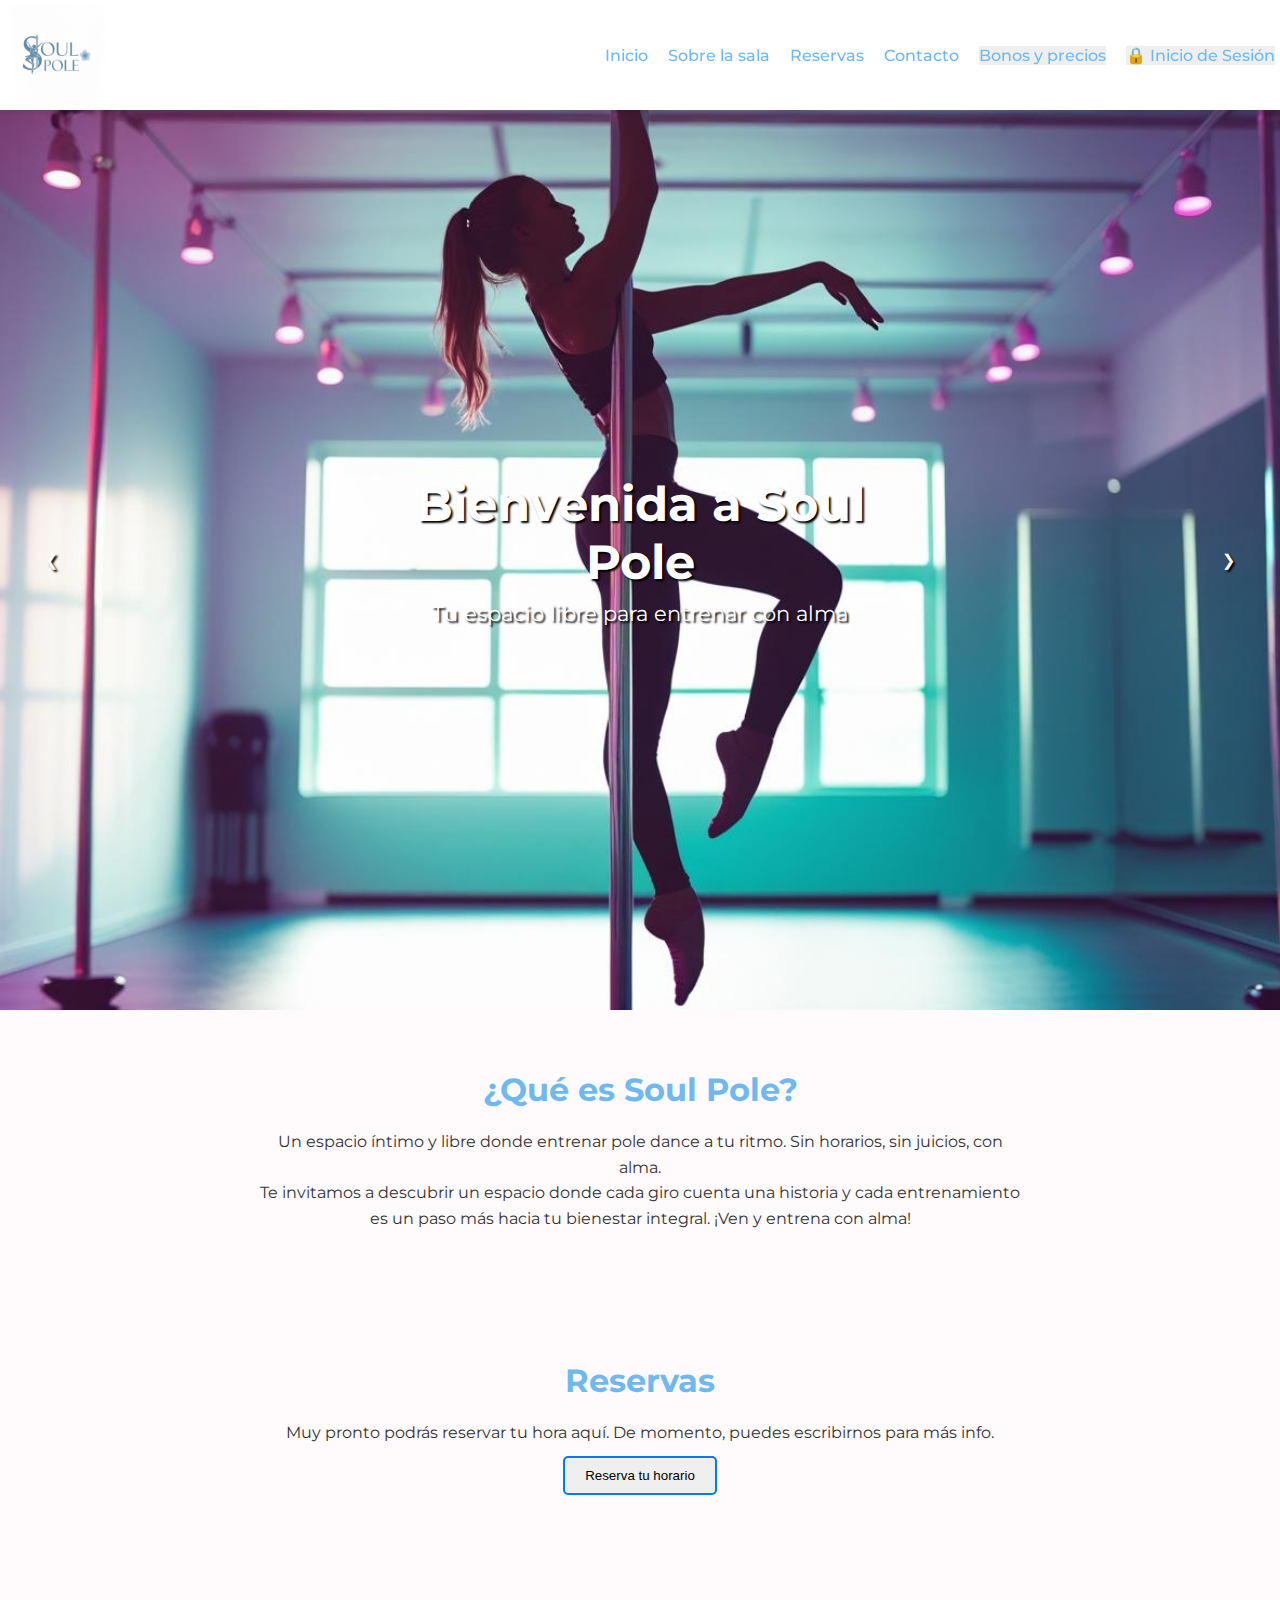
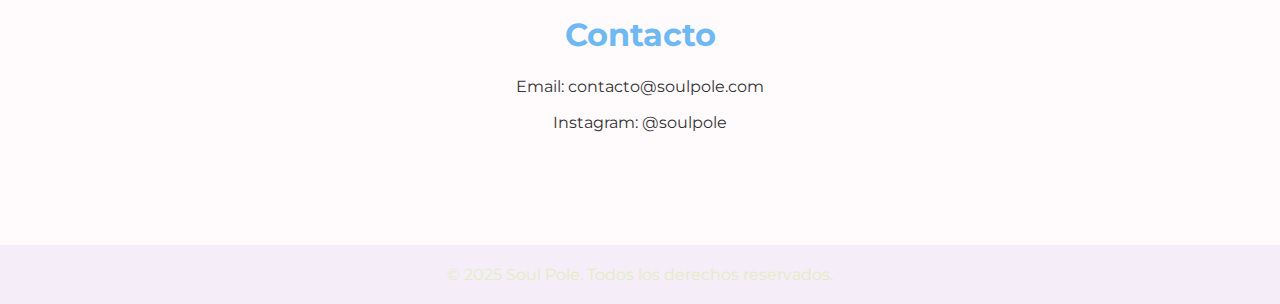
<file: index.html>
<!DOCTYPE html>
<html lang="es">
<head>
    <meta charset="UTF-8" />
    <meta name="viewport" content="width=device-width, initial-scale=1.0"/>
    <title>Soul Pole</title>
    <link rel="stylesheet" href="styles.css" /> <link href="https://fonts.googleapis.com/css2?family=Montserrat:wght@400;500;700&display=swap" rel="stylesheet">
</head>
<body>

    <header class="main-header">
        <a href="#" class="logo-link">
            <img class="logo-flor" src="imagenes/logoTitulo.png" alt="Flor de cerezo" />
        </a>
        <nav>
            <ul>
                <li><a href="#">Inicio</a></li>
                <li><a href="#sobre">Sobre la sala</a></li>
                <li><a href="#reservas">Reservas</a></li>
                <li><a href="#contacto">Contacto</a></li>
                <li><button onclick="bonosPrecios()"> Bonos y precios</button></li>
                <li><button onclick="irAInicioDeSesion()">🔒 Inicio de Sesión</button></li>
            </ul>
        </nav>
    </header>
   <div id="bonos-modal" class="modal-container">
    <div class="modal-card">
        <button class="cerrar-modal" onclick="cerrarBonosPrecios()">&times;</button>
        
        <div id="bonos-info">
            <h2>💰 Precios y Bonos 💰</h2>
            
            <div class="bono" onclick="comprarBono('Bono 4 clases', 30)">
                <h3>Bono 4 clases</h3>
                <p><strong>Precio:</strong> 30€</p>
            </div>
            
            <div class="bono" onclick="comprarBono('Bono 10 clases', 80)">
                <h3>Bono 10 clases</h3>
                <p><strong>Precio:</strong> 80€</p>
            </div>
            
            <div class="bono" onclick="comprarBono('Clase suelta', 10)">
                <h3>Clase suelta</h3>
                <p><strong>Precio:</strong> 10€</p>
            </div>
        </div>

        <div id="pago-info" style="display: none;">
            <h2>Pagar <span id="bono-elegido"></span></h2>
            <p>Total a pagar: <strong id="precio-total"></strong></p>

            <form id="pago-form">
                <input type="text" placeholder="Número de Tarjeta" required>
                <input type="text" placeholder="MM/AA" required>
                <input type="text" placeholder="CVV" required>
                <button type="submit">Pagar Ahora</button>
            </form>

            <button class="volver-btn" onclick="volverABonos()">← Volver a Bonos</button>
        </div>
    </div>
</div>

    <section class="hero">
        <div class="hero-carrusel">
            <img src="imagenes/salaPole.jpg"
                alt="sala de pole" class="carrusel-img active" loading="lazy">
            <img src="imagenes/contraluz.jpg" 
                
                alt="Chicas haciendo pole en contraluz" class="carrusel-img" loading="lazy">
            <img src="imagenes/imagenpole.jpg"
                  alt="otra imagen de soulpole" class="carrusel-img" loading="lazy">
            <button class="carrusel-nav prev" onclick="changeSlide(-1)">&#10094;</button>
            <button class="carrusel-nav next" onclick="changeSlide(1)">&#10095;</button>
        </div> <div class="hero-text">
            <h1>Bienvenida a Soul Pole</h1>
            <p>Tu espacio libre para entrenar con alma</p>
        </div>
    </section>

    <section id="sobre" class="info">
        <h2>¿Qué es Soul Pole?</h2>
        <p>Un espacio íntimo y libre donde entrenar pole dance a tu ritmo. Sin horarios, sin juicios, con alma.
            <br>Te invitamos a descubrir un espacio donde cada giro cuenta una historia
             y cada entrenamiento es un paso más hacia tu bienestar integral. ¡Ven y entrena con alma!
        </p>
    </section>

    <section id="reservas" class="info">
        <h2>Reservas</h2>
        <p>Muy pronto podrás reservar tu hora aquí. De momento, puedes escribirnos para más info.</p>
        <button class = "reserva "onclick="verificarSesionYReservar()">Reserva tu horario</button>

        <div id="formulario-reserva" style="display:none;">
            <h3>Reserva tu espacio</h3>
            
            <label for="barra">Elige tu barra:</label>
            <select id="barra">
                <option value="barra1">Barra 1</option>
                <option value="barra2">Barra 2</option>
                <option value="barra3">Barra 3</option>
            </select>
            
            <label for="fecha">Elige la fecha:</label>
            <input type="date" id="fecha">
            
            <label for="hora">Elige la hora:</label>
            <input type="time" id="hora">
            
            <button onclick="procesarReserva()">Confirmar Reserva</button>
        </div>

    </section>

    <section id="contacto" class="info">
        <h2>Contacto</h2>
        <p>Email: contacto@soulpole.com</p>
        <p>Instagram: @soulpole</p>
    </section>

    <footer>
        <p>&copy; 2025 Soul Pole. Todos los derechos reservados.</p>
    </footer>

    <script src="script.js"></script> 
</body>
</html>
</file>
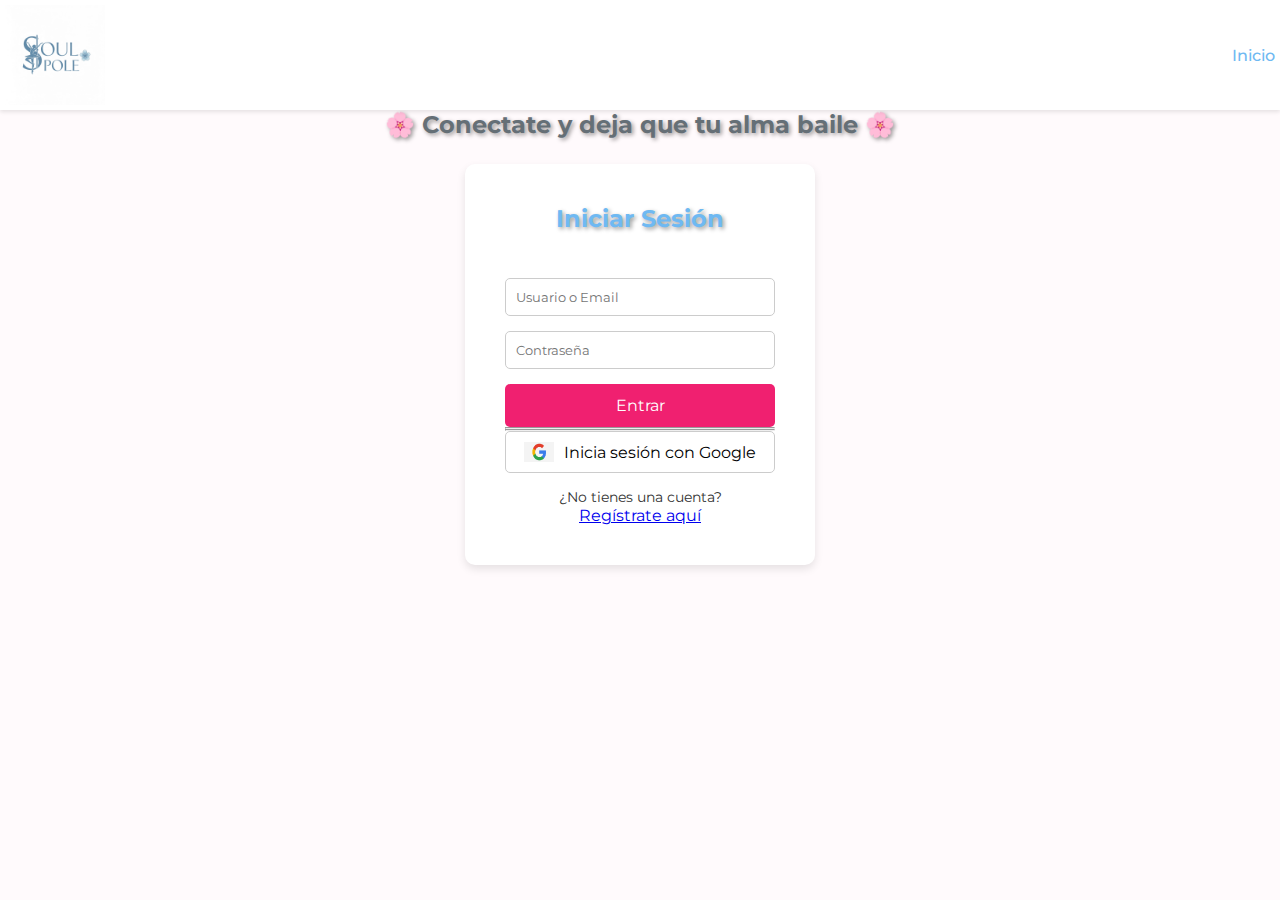
<file: login.html>
<!DOCTYPE html>
<html lang="es">
<head>
    <meta charset= "UTF-8">
    <meta name="viewport" content="width=device-width, initial-scale=1.0">
    <title>Inicio de sesión - Soul Pole</title>
    <link rel="stylesheet" href="styles.css">
    <link rel="stylesheet" href="form_styles.css">
    <link href="https://fonts.googleapis.com/css2?family=Montserrat:wght@400;500;700&display=swap" rel="stylesheet">
</head>
  
<body>
    <header class="main-header">
        <a href="#" class="logo-link">
            <img class="logo-flor" src="imagenes/logoTitulo.png" alt="Flor de cerezo" />
        </a>
        <nav>
            <ul>
                <li><a href="index.html">Inicio</a></li>
               
            </ul>
        </nav>
    </header>
    <h2>🌸 Conectate y deja que tu alma baile 🌸</h2>


    <section class="Inicio">
        <div class="login-container">
            <h2> Iniciar Sesión</h2>
            <form class="login-form">
                <input type="text" id="username" placeholder="Usuario o Email" required>
                <input type="password" id="password" placeholder="Contraseña" required>
                <button type="submit">Entrar</button>
            </form>
              <hr>
                <hr>
            <button class="social_login">
                <img src="imagenes/logo-google.jpg" alt="Google">
                Inicia sesión con Google
            </button>
        
        
            <p class="register-link">¿No tienes una cuenta? </p>
            <a href="register.html">Regístrate aquí</a>
        </div>
    </section>
</body>
</html>
</file>
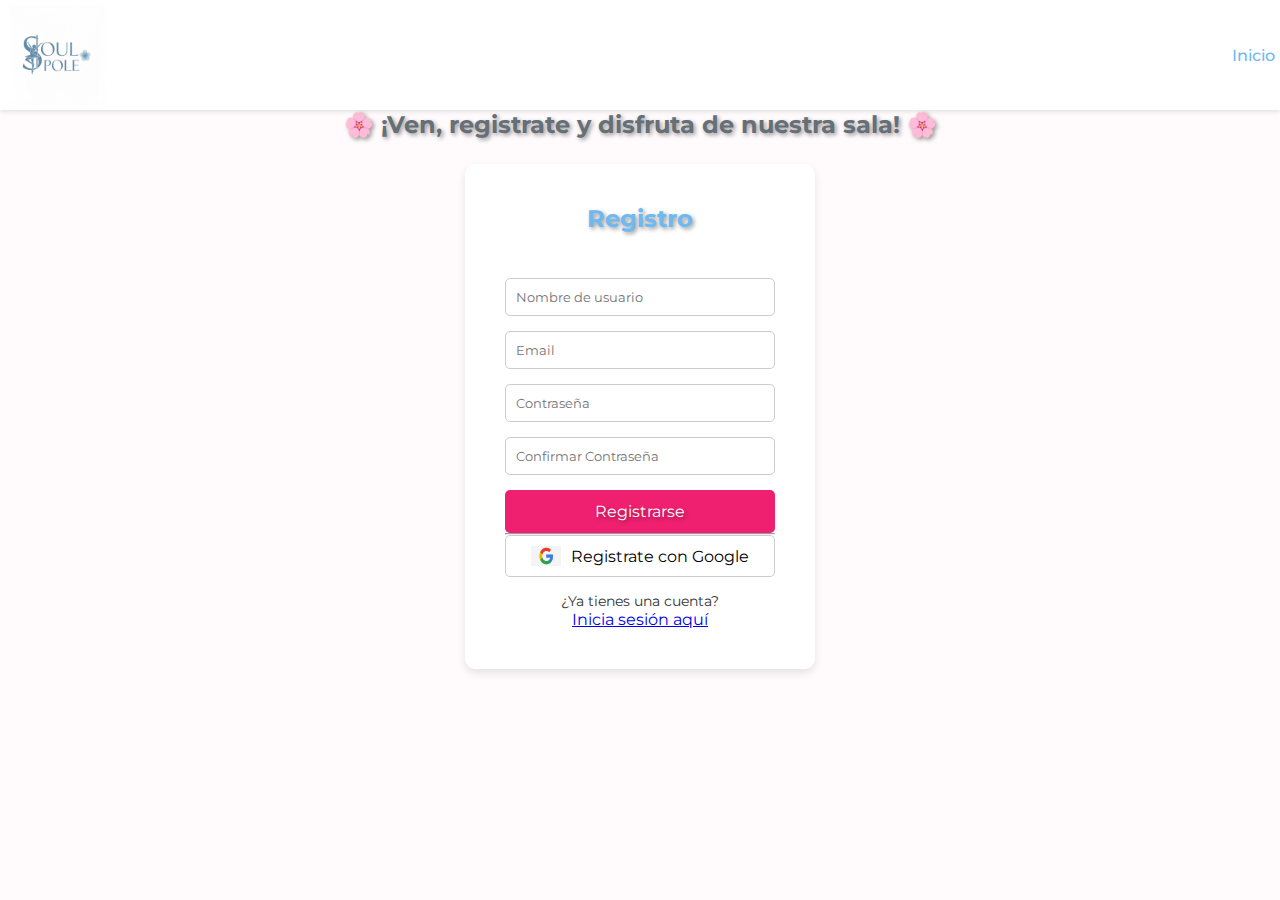
<file: register.html>
<!DOCTYPE html>
<html lang="es">
<head>
    <meta charset="UTF-8">
    <meta name="viewport" content="width=device-width, initial-scale=1.0">
    <title>Registro - Soul Pole</title>
    <link rel="stylesheet" href="styles.css">
    <link rel="stylesheet" href="form_styles.css">
    <link href="https://fonts.googleapis.com/css2?family=Montserrat:wght@400;500;700&display=swap" rel="stylesheet">
</head>
 
<body>
    <header class="main-header">
        <a href="#" class="logo-link">
            <img class="logo-flor" src="imagenes/logoTitulo.png" alt="Flor de cerezo" />
        </a>
        <nav>
            <ul>
                <li><a href="index.html">Inicio</a></li>
                
            </ul>
        </nav>
    </header>
    <h2>🌸 ¡Ven, registrate y disfruta de nuestra sala! 🌸</h2>

    <div class="register-container">
        <h2>Registro</h2>
        <form class="register-form">
            <input type="text" id="username" placeholder="Nombre de usuario" required>
            <input type="email" id="email" placeholder="Email" required>
            <input type="password" id="password" placeholder="Contraseña" required>
            <input type="password" id="confirm-password" placeholder="Confirmar Contraseña" required>
            <button class= "boton" type="submit">Registrarse</button>
        </form>
        <hr>
        <button class="social_login">
            <img src="imagenes/logo-google.jpg" alt="Google">
            Registrate con Google
        </button>
        <p class="register-link">¿Ya tienes una cuenta? </p>
        <a href="login.html">Inicia sesión aquí</a>
    </div>
</body>
</html>
</file>
<file: styles.css>
* {
    margin: 0;
    padding: 0;
    box-sizing: border-box;
}
/* Estilos globales del cuerpo*/
body {
    font-family: 'Montserrat', sans-serif;
    color: #333;
    background-color: #fffafc;
}
/*Estilos del encabezado*/
.main-header {
    display: flex;
    justify-content: space-between;
    align-items: center;
    padding: 5px 5px;
    background-color: #ffffff;
    box-shadow: 0 2px 4px rgba(0,0,0,0.1);
    position: sticky;
    top: 0;
    z-index: 100; /* Lo puse más alto para asegurar que esté por encima */
}

.logo-link {
    display: flex;
    align-items: center;
    text-decoration: none;
}

.logo-flor{
    width: 100px;
    height: auto;
}

nav ul {
    list-style: none;
    display: flex;
    gap: 20px;
    align-items: center;
}

nav a, nav button {
    text-decoration: none;
    color: #6fb9f2;
    font-weight: 500;
    transition: color 0.3s ease;
    background-color: none;
    border: none;
    padding: 0;
    font-family: 'Montserrat', sans-serif;
    cursor: pointer;
    font-size: 1em;
}

nav a:hover, nav button:hover {
    color: #f02070; /* Color de hover para los enlaces */
}
/* Estilos de la seccion carrusel e informacion*/
.hero {
    position: relative;
    width: 100%;
    height: 100vh;
    overflow: hidden;
}

.hero-carrusel {
    position: absolute;
    top: 0;
    left: 0;
    width: 100%;
    height: 100%;
    z-index: 6; /*imagenes detras del texto*/
}

.hero-carrusel .carrusel-img {
    position: absolute;
    top: 0;
    left: 0;
    width: 100%;
    height: 100%;
    object-fit: cover;
    opacity: 0; 
    transition: opacity 1s ease-in-out; /* Transición suave */
}

.hero-carrusel .carrusel-img.active {
    opacity: 1; /* La imagen con la clase 'active' se muestra */
}
/* Estilos para los botones de navegación del carrusel */
.carrusel-nav {
    position: absolute;
    top: 50%;
    transform: translateY(-50%);
    background-color: transparent; /* Fondo semitransparente */
    color: white; /* Color de las flechas */
    border: none;
    padding: 0;
    font-size: 2em; /* Tamaño de la flecha */
    cursor: pointer;
    z-index: 15; /* Asegura que estén por encima de la capa oscura y las imágenes */
    border-radius: 50%; /* Opcional: para que sean redondos */
    transition: color 0.3s ease;
}

.carrusel-nav:hover {
    background-color: transparent; 

}

.carrusel-nav.prev {
    left: 20px; /* Posiciona la flecha izquierda */
}

.carrusel-nav.next {
    right: 20px; /* Posiciona la flecha derecha */
}
/* Media query para pantallas pequeñas */
@media (max-width: 768px) {
    .carrusel-nav {
        padding: 15px 20px; /* Mayor área de toque */
        font-size: 2.5em; /* Flecha más grande */
    }
    .carrusel-nav.prev { left: 5px; } /* Más cerca del borde */
    .carrusel-nav.next { right: 5px; }
}
/*Capa oscura semitransparente sobre el carrusel*/
.hero::before {
    content: "";
    position: absolute;
    top: 0; left: 0; right: 0; bottom: 0;
    background: rgba(0, 0, 0, 0.4);
    z-index: 5;
}

.hero-text {
    position: absolute;
    top: 50%;
    left: 50%;
    transform: translate(-50%,-50%);
    z-index: 10;
    text-align: center;
    color: white;
    text-shadow: 2px 2px 2px black;
    padding: 20px 40px;
    border-radius: 10px;
    max-width: 90%;
    box-sizing: border-box;
}

.hero h1 {
    font-size: 3em;
    margin-bottom: 10px;
}
@media (max-width: 768px) {
    .hero-text h1 {
        font-size: 2em; /* Más pequeño en móviles */
    }
    .hero-text p {
        font-size: 1em;
    }
    .hero-text {
        padding: 15px 20px; /* Menos padding */
    }
}

@media (max-width: 480px) {
    .hero-text h1 {
        font-size: 1.5em; /* Aún más pequeño en pantallas muy pequeñas */
    }
}

.hero p {
    font-size: 1.3em;
    margin-bottom: 20px;
}

.hero button {
    padding: 12px 25px;
    background-color: transparent;
    border: none;
    color: white;
    text-shadow: 2px 2px 2px black;
    font-size: 1em;
    cursor: pointer;
    border-radius: 8px;
    transition: background 0.3s ease;
}

.hero button:hover {
    background-color: transparent;
}
.reserva {
  border: 2px solid #007bff; /* Puedes cambiar el grosor, estilo y color del borde */
  padding: 10px 20px; /* Ajusta el padding para que el recuadro se vea bien alrededor del texto */
  border-radius: 5px; }
/* Estilos para secciones de contenido */
.info {
    padding: 60px 20px;
    max-width: 800px;
    margin: auto;
    text-align: center;
}
.info h2 {
    font-size: 2em;
    margin-bottom: 20px;
    color: #6fb9f2

}

.info p{
    line-height: 1.6;
    margin-bottom: 10px;
}
/*Estilos del pie de pagina*/
footer {
    text-align: center;
    padding: 20px;
    background-color: #f5edf8;
    color: #e1eec3;
    margin-top: 40px;
}
/*bonos y precios */
/* Contenedor del modal */
.modal-container {
    position: fixed; /* Lo fija en la pantalla */
    top: 0;
    left: 0;
    width: 100%;
    height: 100%;
    background-color: rgba(0, 0, 0, 0.7); /* Fondo oscuro y semitransparente */
    display: flex; /* Para centrar el contenido */
    justify-content: center;
    align-items: center;
    z-index: 1000; /* Asegura que esté por encima de todo */
    visibility: hidden; /* Oculto por defecto */
    opacity: 0;
    transition: visibility 0s, opacity 0.3s ease;
}

/* Modal visible */
.modal-container.visible {
    visibility: visible;
    opacity: 1;
}

/* Tarjeta del modal */
.modal-card {
    background-color: #ffffff;
    padding: 30px;
    border-radius: 10px;
    box-shadow: 0 4px 10px rgba(0, 0, 0, 0.25);
    position: relative;
    width: 90%;
    max-width: 500px;
    text-align: center;
    transform: scale(0.95);
    transition: transform 0.3s ease;
}

/* Modal visible con animación */
.modal-container.visible .modal-card {
    transform: scale(1);
}

.modal-card h2 {
    color: #6fb9f2;
    margin-bottom: 25px;
}

/* Botón de cerrar */
.cerrar-modal {
    position: absolute;
    top: 10px;
    right: 15px;
    background: none;
    border: none;
    font-size: 2em;
    cursor: pointer;
    color: #333;
}

/* Estilos para cada bono */
/* Contenedor del modal */
.modal-container {
    position: fixed; /* Lo fija en la pantalla */
    top: 0;
    left: 0;
    width: 100%;
    height: 100%;
    background-color: rgba(0, 0, 0, 0.7); /* Fondo oscuro y semitransparente */
    display: flex; /* Para centrar el contenido */
    justify-content: center;
    align-items: center;
    z-index: 1000; /* Asegura que esté por encima de todo */
    visibility: hidden; /* Oculto por defecto */
    opacity: 0;
    transition: visibility 0s, opacity 0.3s ease;
}

/* Modal visible */
.modal-container.visible {
    visibility: visible;
    opacity: 1;
}

/* Tarjeta del modal */
.modal-card {
    background-color: #ffffff;
    padding: 30px;
    border-radius: 10px;
    box-shadow: 0 4px 10px rgba(0, 0, 0, 0.25);
    position: relative;
    width: 90%;
    max-width: 500px;
    text-align: center;
    transform: scale(0.95);
    transition: transform 0.3s ease;
}

/* Modal visible con animación */
.modal-container.visible .modal-card {
    transform: scale(1);
}

.modal-card h2 {
    color: #6fb9f2;
    margin-bottom: 25px;
}

/* Botón de cerrar */
.cerrar-modal {
    position: absolute;
    top: 10px;
    right: 15px;
    background: none;
    border: none;
    font-size: 2em;
    cursor: pointer;
    color: #333;
}

/* Estilos para cada bono */
.bono {
    border: 1px solid #ddd;
    border-radius: 8px;
    padding: 15px;
    margin-bottom: 15px;
    text-align: left;
}
.bono:hover {
    background-color: #f9f9f9;
}

.bono h3 {
    color: #f02070;
    margin-bottom: 5px;
}

.bono p {
    margin: 0;
    font-size: 0.9em;
}

/* Estilos para el formulario de pago */
#pago-form input {
    width: 100%;
    padding: 10px;
    margin-bottom: 10px;
    box-sizing: border-box;
}

#pago-form button[type="submit"] {
    width: 100%;
    padding: 12px;
    background-color: #f02070;
    color: white;
    border: none;
    border-radius: 5px;
    cursor: pointer;
    font-family: 'Montserrat', sans-serif;
    font-size: 1em;
}

.volver-btn {
    margin-top: 15px;
    background: none;
    border: none;
    color: #6fb9f2;
    cursor: pointer;
}
</file>
<file: form_styles.css>
/* Estilos comunes para Login y Register */
body {
    
    font-family: 'Montserrat', sans-serif;
    color: #333;
    background-color: #fffafc;
    padding-top: 0px;
}
h2{
    font-family: 'Montserrat', sans-serif;
    color: #656f76;
    text-align: center;
    padding-bottom: 25px;
    text-shadow: 2px 2px 4px rgba(0, 0, 0, 0.4); 
    
}

.login-container,
.register-container {
    background-color: #ffffff;
    padding: 40px;
    border-radius: 10px;
    box-shadow: 0 4px 8px rgba(0,0,0,0.1);
    width: 350px;
    text-align: center;
    margin: 0 auto;
}

.login-container h2,
.register-container h2 {
    margin-bottom: 20px;
    color: #6fb9f2;
}

.login-form,
.register-form {
    display: flex;
    flex-direction: column;
    gap: 15px;
}

.login-form input,
.register-form input {
    padding: 10px;
    border: 1px solid #ccc;
    border-radius: 5px;
    font-family: 'Montserrat', sans-serif;
}

.login-form button,
.register-form button {
    padding: 12px;
    border: none;
    border-radius: 5px;
    background-color: #f02070;
    color: white;
    font-family: 'Montserrat', sans-serif;
    font-size: 1em;
    cursor: pointer;
    transition: background-color 0.3s ease;
}

.login-form button:hover,
.register-form button:hover {
    background-color: #d6185d;
}

.register-link {
    margin-top: 15px;
    font-size: 0.9em;
}

.register-link a {
    color: #6fb9f2;
    text-decoration: none;
    font-weight: 500;
}
.register-link a:hover {
    text-decoration: underline;
}
.boton{
     text-shadow: 2px 2px 4px rgba(0, 0, 0, 0.4); 
}
.social_login img {
    width: 30px;
    height: 20px;
    
}
.social_login {
    display: flex;
    align-items: center;
    justify-content: center;
    padding-top: 15px;
    gap: 10px;
    width: 100%;
    padding: 10px;
    border: 1px solid #ccc;
    border-radius: 5px;
    background-color: #fff;
    cursor: pointer;
    font-family: 'Montserrat', sans-serif;
    font-size: 1em;
    transition: background-color 0.3s ease;
}
</file>
